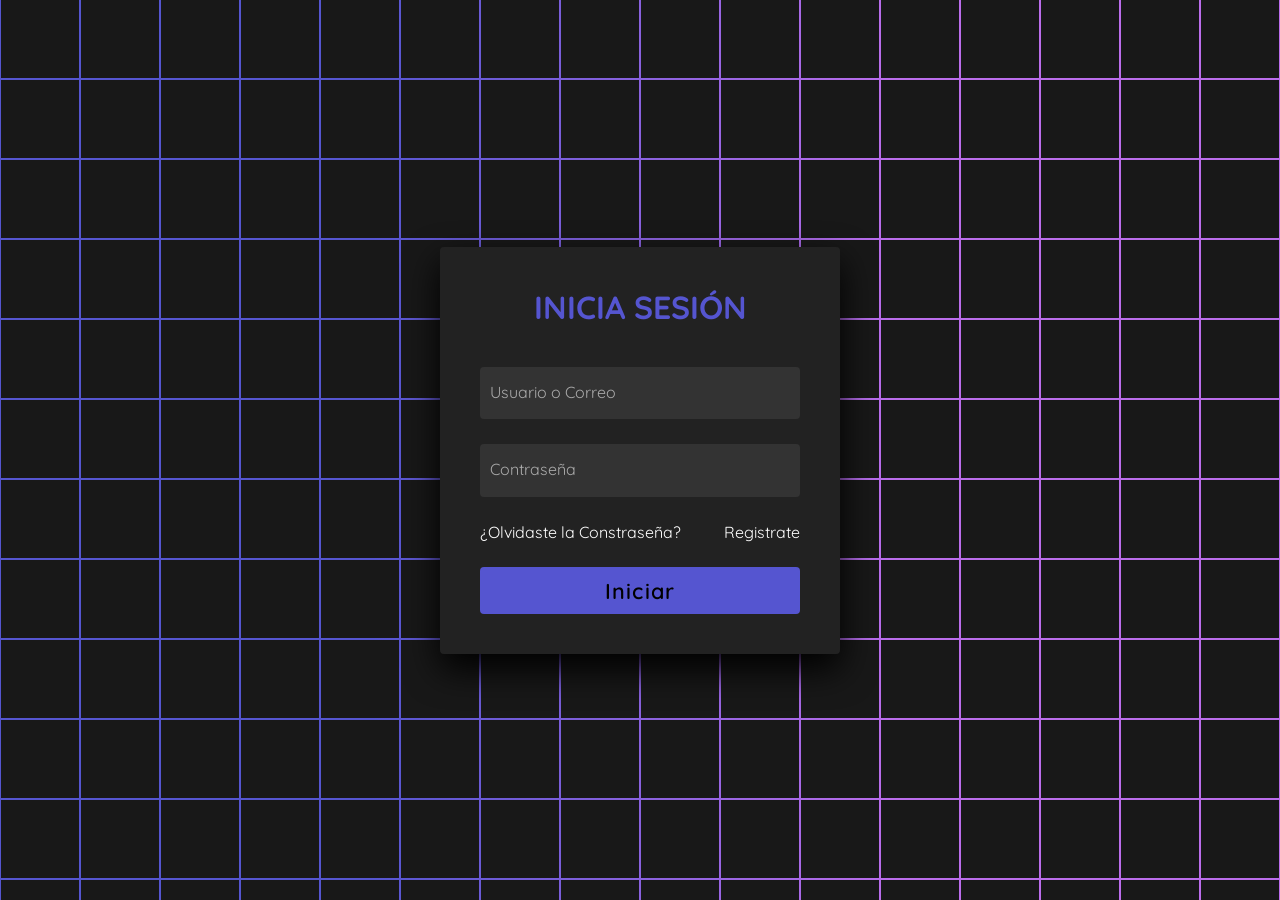
<file: index.html>
<!DOCTYPE html>
<html lang="en">
<head>
    <meta charset="UTF-8">
    <meta name="viewport" content="width=device-width, initial-scale=1.0">
    <title>Tr-Loginv3.0</title>
    <link rel="stylesheet" href="style.css">
</head>
<body>
    <section>
        <span></span>
        <span></span>
        <span></span>
        <span></span>
        <span></span>
        <span></span>
        <span></span>
        <span></span>
        <span></span>
        <span></span>
        <span></span>
        <span></span>
        <span></span>
        <span></span>
        <span></span>
        <span></span>
        <span></span>
        <span></span>
        <span></span>
        <span></span>
        <span></span>
        <span></span>
        <span></span>
        <span></span>
        <span></span>
        <span></span>
        <span></span>
        <span></span>
        <span></span>
        <span></span>
        <span></span>
        <span></span>
        <span></span>
        <span></span>
        <span></span>
        <span></span>
        <span></span>
        <span></span>
        <span></span>
        <span></span>
        <span></span>
        <span></span>
        <span></span>
        <span></span>
        <span></span>
        <span></span>
        <span></span>
        <span></span>
        <span></span>
        <span></span>
        <span></span>
        <span></span>
        <span></span>
        <span></span>
        <span></span>
        <span></span>
        <span></span>
        <span></span>
        <span></span>
        <span></span>
        <span></span>
        <span></span>
        <span></span>
        <span></span>
        <span></span>
        <span></span>
        <span></span>
        <span></span>
        <span></span>
        <span></span>
        <span></span>
        <span></span>
        <span></span>
        <span></span>
        <span></span>
        <span></span>
        <span></span>
        <span></span>
        <span></span>
        <span></span>
        <span></span>
        <span></span>
        <span></span>
        <span></span>
        <span></span>
        <span></span>
        <span></span>
        <span></span>
        <span></span>
        <span></span>
        <span></span>
        <span></span>
        <span></span>
        <span></span>
        <span></span>
        <span></span>
        <span></span>
        <span></span>
        <span></span>
        <span></span>
        <span></span>
        <span></span>
        <span></span>
        <span></span>
        <span></span>
        <span></span>
        <span></span>
        <span></span>
        <span></span>
        <span></span>
        <span></span>
        <span></span>
        <span></span>
        <span></span>
        <span></span>
        <span></span>
        <span></span>
        <span></span>
        <span></span>
        <span></span>
        <span></span>
        <span></span>
        <span></span>
        <span></span>
        <span></span>
        <span></span>
        <span></span>
        <span></span>
        <span></span>
        <span></span>
        <span></span>
        <span></span>
        <span></span>
        <span></span>
        <span></span>
        <span></span>
        <span></span>
        <span></span>
        <span></span>
        <span></span>
        <span></span>
        <span></span>
        <span></span>
        <span></span>
        <span></span>
        <span></span>
        <span></span>
        <span></span>
        <span></span>
        <span></span>
        <span></span>
        <span></span>
        <span></span>
        <span></span>
        <span></span>
        <span></span>
        <span></span>
        <span></span>
        <span></span>
        <span></span>
        <span></span>
        <span></span>
        <span></span>
        <span></span>
        <span></span>
        <span></span>
        <span></span>
        <span></span>
        <span></span>
        <span></span>
        <span></span>
        <span></span>
        <span></span>
        <span></span>
        <span></span>
        <span></span>
        <span></span>
        <span></span>
        <span></span>
        <span></span>
        <span></span>
        <span></span>
        <span></span>
        <span></span>
        <span></span>
        <span></span>
        <span></span>
        <span></span>
        <span></span>
        <span></span>
        <span></span>
        <span></span>
        <span></span>
        <span></span>
        <span></span>
        <span></span>
        <span></span>
        <span></span>
        <span></span>
        <span></span>
        <span></span>
        <span></span>
        <span></span>
        <span></span>
        <span></span>
        <span></span>
        <span></span>
        <span></span>
        <span></span>
        <span></span>
        <span></span>
        <span></span>
        <span></span>
        <span></span>
        <span></span>
        <span></span>
        <span></span>
        <span></span>
        <span></span>
        <span></span>
        <span></span>
        <span></span>
        <span></span>
        <span></span>
        <span></span>
        <span></span>
        <span></span>
        <span></span>
        <span></span>
        <span></span>
        <span></span>
        <span></span>
        <span></span>
        <span></span>
        <span></span>
        <span></span>
        <span></span>
        <span></span>
        <span></span>
        <span></span>
        <span></span>
        <span></span>
        <span></span>
        <span></span>
        <span></span>
        <span></span>
        <span></span>
        <span></span>
        <span></span>
        <span></span>
        <span></span>
        <span></span>
        <span></span>
        <span></span>
        <span></span>
        <span></span>
        <span></span>
        <span></span>
        <span></span>
        <span></span>


        <div class="signin">
            <div class="content">
                <h2>Inicia Sesión</h2>
                <div class="form">
                    <div class="inputBox">
                        <input type="text" required>
                        <i>Usuario o Correo</i>
                    </div>
                    <div class="inputBox">
                        <input type="password" required>
                        <i>Contraseña</i>
                    </div>
                    <div class="links">
                        <a href="#">¿Olvidaste la Constraseña?</a>
                        <a href="#">Registrate</a>
                    </div>
                    <div class="inputBox">
                        <input type="submit" value="Iniciar">
                    </div>
                </div>
            </div>
        </div>
    </section>
    
</body>
</html>
</file>
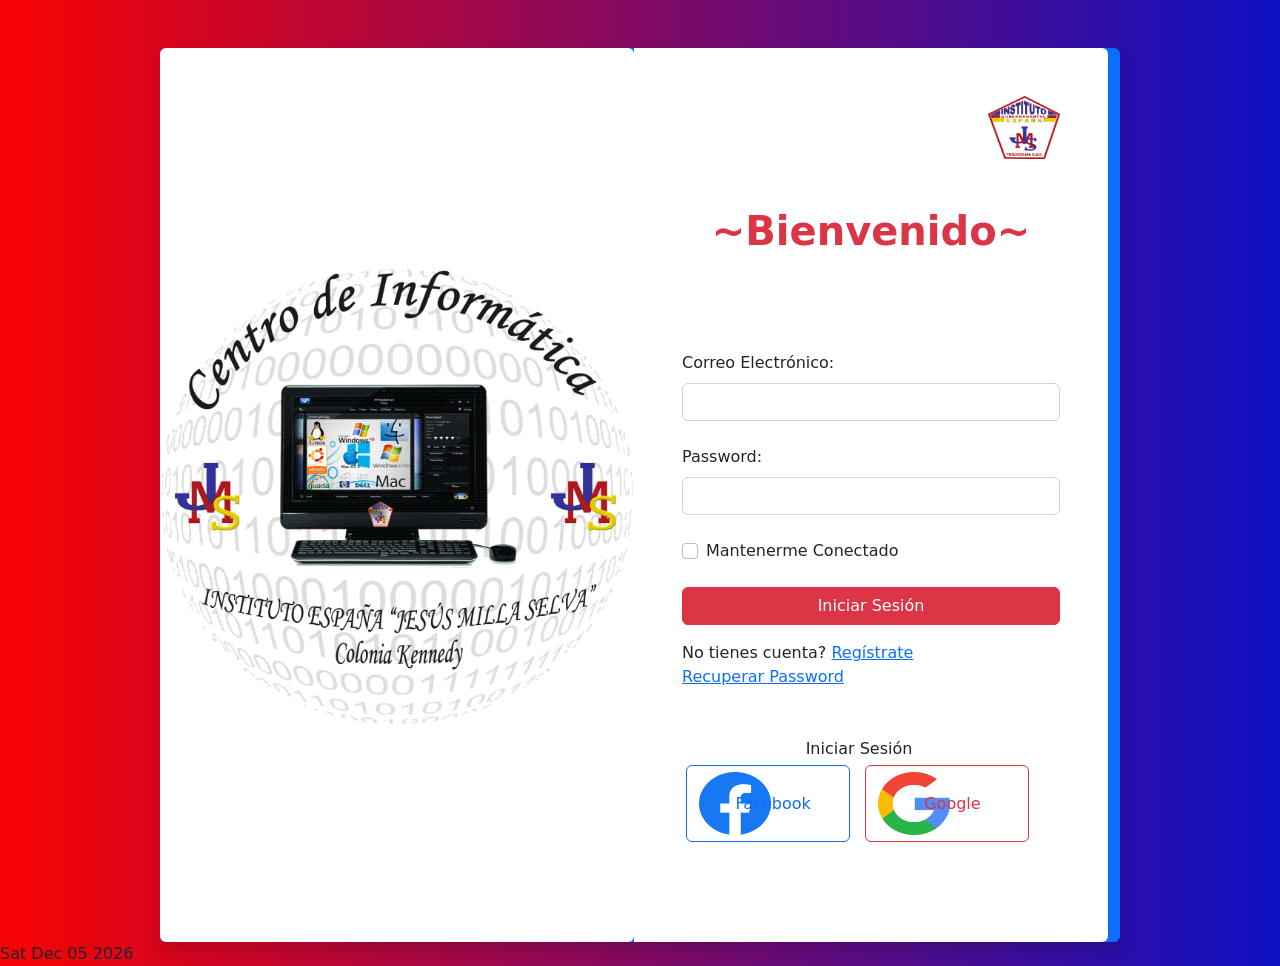
<file: login_responsivo.html>
<!DOCTYPE html>
<html lang="es">
<head>
	<meta charset="utf-8">
	<meta name="viewport" content="width=device-width, initial-scale=1">
	<title>LoginAna</title>
	<link rel="stylesheet" href="css/bootstrap.min.css">
	<style>
		body{
			background: #fffbfb;
			background: linear-gradient(to right,#f80303, #0d10c2);
		}
		.bg{
			background-image: url(img/info.jpeg);
			background-position: center;
			background-size:contain;
			background-repeat: no-repeat;
			background-color: white;
		}
	</style>
</head>
<body>
	<div class="container w-75 bg-primary mt-5 rounded shadow">
		<div class="row align-items-stretch">
			<div class="col bg d-none d-lg-block col-md-5 col-lg-5 col-xl-6 rounded">
				
			</div>
			<div class="col bg-white p-5 rounded-end">
				<div class="text-end">
					<img src="img/logo.png" width="48" alt="">
				</div>
				<h1 class="fw-bold text-center py-5 mb-5 text text-danger">~Bienvenido~</h1>

				<!--Login-->
				<form action="#">
					<div class="mb-4">
						<label for="email" class="form-label">Correo Electrónico:</label>
						<input type="email" class="form-control" name="email">
					</div>
					<div class="mb-4">
						<label for="password" class="form-label">Password:</label>
						<input type="password" class="form-control" name="password">
					</div>
					<div class="mb-4 form-check">
						<input type="checkbox" name="connected" class="form-check-input" id="">
						<label for="connected" class="form-check-label">Mantenerme Conectado</label>
					</div>
					
					<div class="d-grid">
						<button type="submit" class="btn btn-danger">Iniciar Sesión</button>
					</div>
					<div class="my-3">
						<span>No tienes cuenta? <a href="#">Regístrate</a></span><br>
						<span><a href="#">Recuperar Password</a></span>
					</div>
				</form>


				<!--Login con Redes Sociales-->
				<div class="container w-100 my-5">
					<div class="row text-center">
						<div class="col-12">Iniciar Sesión</div>
					</div>
					<div class="row">
						<div class="col">
							<button class="btn btn-outline-primary w-100 my-1">
								<div class="row align-items-center">
									<div class="col-2 d-none d-md-block">
										<img src="img/facebook.png" width="32px" alt="">
									</div>
									<div class="col-12 col-md-10 text-center">Facebook</div>
								</div>
							</button>
						</div>
						<div class="col">
							<button class="btn btn-outline-danger w-100 my-1">
								<div class="row align-items-center">
									<div class="col-2 d-none d-md-block">
										<img src="img/google.png" width="32px" alt="">
									</div>
									<div class="col-12 col-md-10 text-center">Google</div>
								</div>
							</button>
						</div>
					</div>
				</div>
			</div>
		</div>
	</div>
	
	
	<script>
		let date = new Date();
		document.body.appendChild(document.createTextNode(date.toDateString()));
	</script>

	
</body>
</html>
</file>
<file: style.css>
@import url('https://fonts.googleapis.com/css2?family=Quicksand:wght@300..700&display=swap');


*{
    margin: 0;
    padding: 0;
    box-sizing: border-box;
    font-family: "Quicksand", sans-serif;
}

body{
    display: flex;
    justify-content: center;
    align-items: center;
    min-height: 100vh;
    background: #000;
}

section{
    position: absolute;
    width: 100vw;
    height: 100vh;
    display: flex;
    justify-content: center;
    align-items: center;
    gap: 2px;
    flex-wrap: wrap;
    overflow: hidden;
}

section::before{
    content: '';
    position: absolute;
    width: 100%;
    height: 100%;
    background: linear-gradient(90deg, rgba(85,85,208,1)29%, rgba(187,109,235,1)70%);
    animation: animate 5s linear infinite;
}

@keyframes animate{
    0%{
        transform: translateY(-100%);
    }
    100%{
        transform: translateY(100%);
    }
}

section span{
    position: relative;
    display: block;
    width: calc(6.25vw - 2px);
    height: calc(6.25vw - 2px);
    background: #181818;
    z-index: 2;
    transition: 1.5s;
}

section span:hover{
    background: #BB6DEB;
    transition: 0s;
}

section .signin{
    position: absolute;
    width: 400px;
    background: #222;
    z-index: 1000;
    justify-content: center;
    align-items: center;
    padding: 40px;
    border-radius: 4px;
    box-shadow: 0 15px 35px rgba(0,0,0,9);
}

section .signin .content{
    position: relative;
    width: 100%;
    display: flex;
    justify-content: center;
    align-items: center;
    flex-direction: column;
    gap: 40px;
}

section .signin .content h2{
font-size: 2em;
color: #5555D0;
text-transform: uppercase;
}

section .signin .content .form{
    width: 100%;
    display: flex;
    flex-direction: column;
    gap: 25px;
}

section .signin .content .form .inputBox{
    position: relative;
    width: 100%;
}

section .signin .content .form .inputBox input{
    position: relative;
    width: 100%;
    background: #333;
    border: none;
    padding: 25px 10px 7.5px;
    border-radius: 4px;
    color: #FFF;
    font-weight: 500;
    font-size: 1em;
}

section .signin .content .form .inputBox i {
    position: absolute;
    left: 0;
    padding:  15px 10px;
    font-style: normal;
    color: #aaa;
    transition: 0.5s;
    pointer-events: none;
}

.signin .content .form .inputBox input:focus ~ i,
.signin .content .form .inputBox input:valid ~ i{
    transform: translateY(-7.5px);
    color: #FFF;
}
.signin .content .form .links{
    position: relative;
    width: 100%;
    display: flex;
    justify-content: space-between;
}
.signin .content .form .links a{
    color: #FFF;
    text-decoration: none;
}

.signin .content .form .inputBox input[type="submit"]{
    padding: 10px;
    background: #5555D0;
    color: #000;
    font-weight: 600;
    font-size: 1.35em;
    letter-spacing: 0.05em;
    cursor: pointer;
}


.signin .content .form .inputBox input[type="submit"]:hover{
    background: #BB6DEB;
}

input[type="submit"]:active{
    opacity: 0.6;
}

@media(max-width: 900px){
    section span{
        width: calc(10vw - 2px);
        height: calc(10vw - 2px);
    }
}

@media(max-width: 600px){
    section span{
        width: calc(20vw - 2px);
        height: calc(20vw - 2px);
    }
@import url('https://fonts.googleapis.com/css2?family=Quicksand:wght@300..700&display=swap');


*{
    margin: 0;
    padding: 0;
    box-sizing: border-box;
    font-family: "Quicksand", sans-serif;
}

body{
    display: flex;
    justify-content: center;
    align-items: center;
    min-height: 100vh;
    background: #000;
}

section{
    position: absolute;
    width: 100vw;
    height: 100vh;
    display: flex;
    justify-content: center;
    align-items: center;
    gap: 2px;
    flex-wrap: wrap;
    overflow: hidden;
}

section::before{
    content: '';
    position: absolute;
    width: 100%;
    height: 100%;
    background: linear-gradient(90deg, rgba(85,85,208,1)29%, rgba(187,109,235,1)70%);
    animation: animate 5s linear infinite;
}

@keyframes animate{
    0%{
        transform: translateY(-100%);
    }
    100%{
        transform: translateY(100%);
    }
}

section span{
    position: relative;
    display: block;
    width: calc(6.25vw - 2px);
    height: calc(6.25vw - 2px);
    background: #181818;
    z-index: 2;
    transition: 1.5s;
}

section span:hover{
    background: #BB6DEB;
    transition: 0s;
}

section .signin{
    position: absolute;
    width: 400px;
    background: #222;
    z-index: 1000;
    justify-content: center;
    align-items: center;
    padding: 40px;
    border-radius: 4px;
    box-shadow: 0 15px 35px rgba(0,0,0,9);
}

section .signin .content{
    position: relative;
    width: 100%;
    display: flex;
    justify-content: center;
    align-items: center;
    flex-direction: column;
    gap: 40px;
}

section .signin .content h2{
font-size: 2em;
color: #5555D0;
text-transform: uppercase;
}

section .signin .content .form{
    width: 100%;
    display: flex;
    flex-direction: column;
    gap: 25px;
}

section .signin .content .form .inputBox{
    position: relative;
    width: 100%;
}

section .signin .content .form .inputBox input{
    position: relative;
    width: 100%;
    background: #333;
    border: none;
    padding: 25px 10px 7.5px;
    border-radius: 4px;
    color: #FFF;
    font-weight: 500;
    font-size: 1em;
}

section .signin .content .form .inputBox i {
    position: absolute;
    left: 0;
    padding:  15px 10px;
    font-style: normal;
    color: #aaa;
    transition: 0.5s;
    pointer-events: none;
}

.signin .content .form .inputBox input:focus ~ i,
.signin .content .form .inputBox input:valid ~ i{
    transform: translateY(-7.5px);
    color: #FFF;
}
.signin .content .form .links{
    position: relative;
    width: 100%;
    display: flex;
    justify-content: space-between;
}
.signin .content .form .links a{
    color: #FFF;
    text-decoration: none;
}

.signin .content .form .inputBox input[type="submit"]{
    padding: 10px;
    background: #5555D0;
    color: #000;
    font-weight: 600;
    font-size: 1.35em;
    letter-spacing: 0.05em;
    cursor: pointer;
}


.signin .content .form .inputBox input[type="submit"]:hover{
    background: #BB6DEB;
}

input[type="submit"]:active{
    opacity: 0.6;
}

@media(max-width: 900px){
    section span{
        width: calc(10vw - 2px);
        height: calc(10vw - 2px);
    }
}

@media(max-width: 600px){
    section span{
        width: calc(20vw - 2px);
        height: calc(20vw - 2px);
    }
}
</file>
